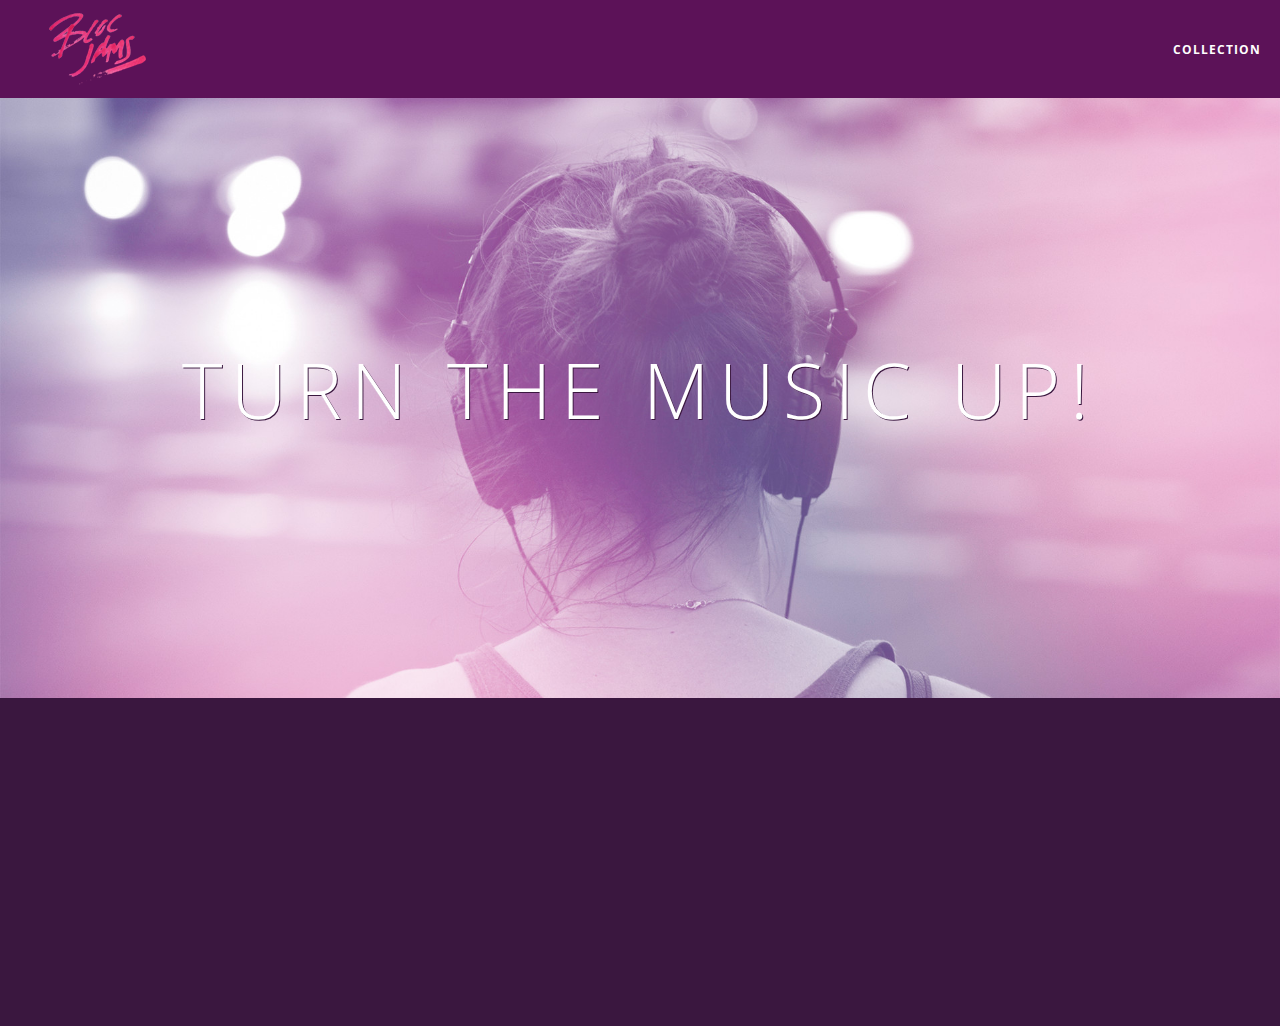
<file: index.html>
<!DOCTYPE html>
<html>

<head>
   <title>Bloc Jams</title>
   <meta name="viewport" content="width=device-width, initial-scale=1">
   <link rel="stylesheet" type="text/css" href="http://fonts.googleapis.com/css?family=Open+Sans:400,800,600,700,300">
   <link rel="stylesheet" type="text/css" href="http://code.ionicframework.com/ionicons/2.0.1/css/ionicons.min.css">
   <link rel="stylesheet" type="text/css" href="styles/normalize.css">
   <link rel="stylesheet" type="text/css" href="styles/main.css">
   <link rel="stylesheet" type="text/css" href="styles/landing.css">
</head>

<body class="landing">
   <nav class="navbar">
      <a href="index.html" class="logo">
         <img src="assets/images/bloc_jams_logo.png" alt="bloc jams logo">
      </a>
      <div class="links-container">
         <a href="collection.html" class="navbar-link">collection</a>
      </div>
   </nav>

   <section class="hero-content">
      <h1 class="hero-title">Turn the music up!</h1>
   </section>

   <section class="selling-points container">
      <!-- selling points -->
      <div class="point column third">
         <span class="ion-music-note"></span>
         <h5 class="point-title">Choose your music</h5>
         <p class="point-description">The world is full of music; why should you have to listen to music that someone else chose?</p>
      </div>
      <div class="point column third">
         <span class="ion-radio-waves"></span>
         <h5 class="point-title">Unlimited, streaming, ad-free</h5>
         <p class="point-description">No arbitrary limits. No distractions.</p>
      </div>
      <div class="point column third">
         <span class="ion-iphone"></span>
         <h5 class="point-title">Mobile enabled</h5>
         <p class="point-description">Listen to your music on the go. This streaming service is available on all mobile platforms.</p>
      </div>
   </section>
   <script src="https://code.jquery.com/jquery-2.1.3.min.js"></script>
   <script src="scripts/utilities.js"></script>
   <script src="scripts/landing.js"></script>
</body>

</html>
</file>
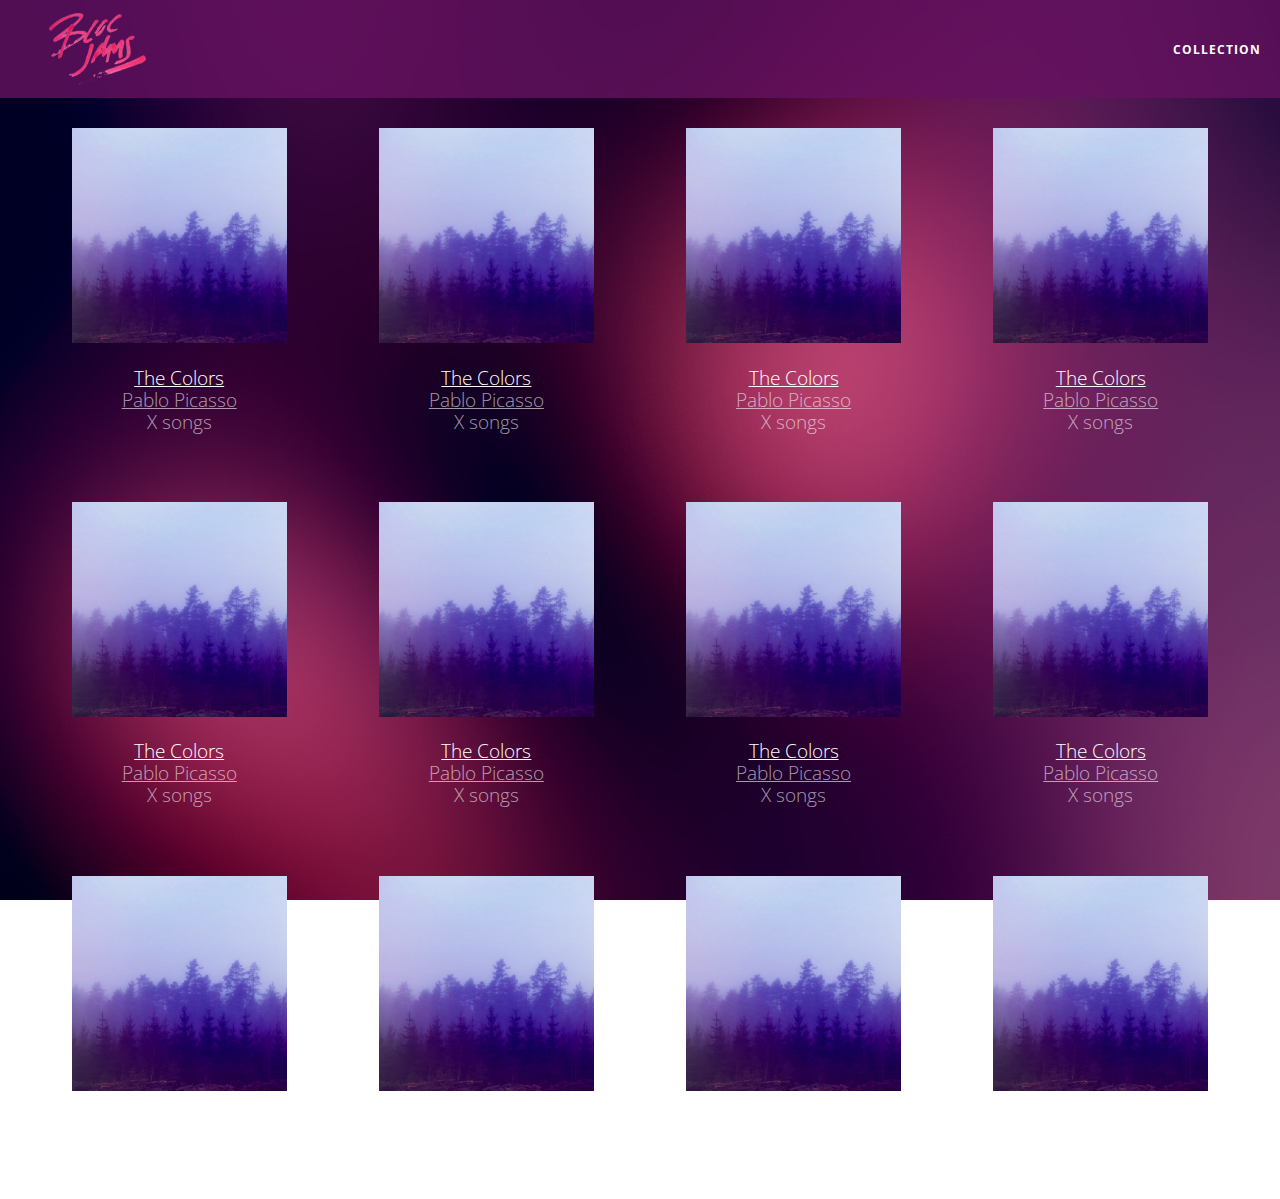
<file: collection.html>
<!DOCTYPE html>
<html>

<head>
   <title>Bloc Jams</title>
   <meta name="viewport" content="width=device-width, initial-scale=1">
   <link rel="stylesheet" type="text/css" href="http://fonts.googleapis.com/css?family=Open+Sans:400,800,600,700,300">
   <link rel="stylesheet" type="text/css" href="http://code.ionicframework.com/ionicons/2.0.1/css/ionicons.min.css">
   <link rel="stylesheet" type="text/css" href="styles/normalize.css">
   <link rel="stylesheet" type="text/css" href="styles/main.css">
   <link rel="stylesheet" type="text/css" href="styles/collection.css">
</head>

<body class="collection">
   <nav class="navbar">
      <!-- nav bar -->
      <a href="index.html" class="logo">
         <img src="assets/images/bloc_jams_logo.png" alt="bloc jams logo">
      </a>
      <div class="links-container">
         <a href="collection.html" class="navbar-link">collection</a>
      </div>
   </nav>
   <section class="album-covers container clearfix"></section>
   <script src="https://code.jquery.com/jquery-2.1.3.min.js"></script>
   <script src="scripts/collection.js"></script>
</body>

</html>
</file>
<file: styles/main.css>
*,
*::before,
*::after {
   -moz-box-sizing: border-box;
   -webkit-box-sizing: border-box;
   box-sizing: border-box;
}

html {
   height: 100%;
   /* makes sure our HTML takes up 100% of the browser window */
   font-size: 100%;
}

body {
   font-family: 'Open Sans';
   /* sets our font to the "Open Sans" typeface */
   color: white;
   /* sets the text color to white */
   min-height: 100%;
   /* says the height of the body must be, at minimum, 100% of the window */
}

.navbar {
   position: relative;
   padding: 0.5rem;
   background-color: rgba(101, 18, 95, 0.8);
   z-index: 1;
}

.navbar .logo {
   position: relative;
   /* positioning will be explained in a resource */
   left: 2rem;
   cursor: pointer;
   /* produces the finger-pointer icon when you hover over the logo */
   cursor: pointer;
   /* produces the finger-pointer icon when you hover over the logo */
}

.navbar .links-container {
   display: table;
   position: absolute;
   top: 0;
   right: 0;
   height: 100px;
   color: white;
   text-decoration: none;
}

.links-container .navbar-link {
   display: table-cell;
   position: relative;
   height: 100%;
   padding-left: 1rem;
   padding-right: 1rem;
   vertical-align: middle;
   color: white;
   font-size: 0.625rem;
   letter-spacing: 0.05rem;
   font-weight: 700;
   text-transform: uppercase;
   text-decoration: none;
   cursor: pointer;
}

.links-container .navbar-link:hover {
   color: rgb(233, 50, 117);
}

.container {
   margin: 0 auto;
   max-width: 64rem;
}

.container.narrow {
   max-width: 56rem;
}


/* Medium screens (640px) */

@media (min-width: 640px) {
   html {
      font-size: 112%;
   }
   .column {
      float: left;
      padding-left: 1rem;
      padding-right: 1rem;
   }
   .column.full {
      width: 100%;
   }
   .column.two-thirds {
      width: 66.7%;
   }
   .column.half {
      width: 50%;
   }
   .column.third {
      width: 33.3%;
   }
   .column.fourth {
      width: 25%;
   }
   .column.flow-opposite {
      float: right;
   }
}


/* Large screens (1024px) */

@media (min-width: 1024px) {
   html {
      font-size: 120%;
   }
}

.clearfix::before,
.clearfix::after {
   content: " ";
   display: table;
}

=======.navbar .links-container {
   display: table;
   position: absolute;
   top: 0;
   right: 0;
   height: 100px;
   color: white;
   text-decoration: none;
}

.links-container .navbar-link {
   display: table-cell;
   position: relative;
   height: 100%;
   padding-left: 1rem;
   padding-right: 1rem;
   vertical-align: middle;
   color: white;
   font-size: 0.625rem;
   letter-spacing: 0.05rem;
   font-weight: 700;
   text-transform: uppercase;
   text-decoration: none;
   cursor: pointer;
}

.links-container .navbar-link:hover {
   color: rgb(233, 50, 117);
}

.links-container .navbar-link:active {
   background-color: white;
}

.container {
   margin: 0 auto;
   max-width: 64rem;
}


/* Medium screens (640px) */

@media (min-width: 640px) {
   html {
      font-size: 112%;
   }
   .column {
      float: left;
      padding-left: 1rem;
      padding-right: 1rem;
   }
   .column.full {
      width: 100%;
   }
   .column.two-thirds {
      width: 66.7%;
   }
   .column.half {
      width: 50%;
   }
   .column.third {
      width: 33.3%;
   }
   .column.fourth {
      width: 25%;
   }
   .column.flow-opposite {
      float: right;
   }
}


/* Large screens (1024px) */

@media (min-width: 1024px) {
   html {
      font-size: 120%;
   }
}

.clearfix::before,
.clearfix::after {
   content: " ";
   display: table;
}

>>>>>>> Checkpoint-5 .clearfix::after {
   clear: both;
}
</file>
<file: styles/landing.css>
body.landing {
   background-color: rgb(58, 23, 63);
}

.hero-content {
   position: relative;
   min-height: 600px;
   background-image: url(../assets/images/bloc_jams_bg.jpg);
   background-repeat: no-repeat;
   background-position: center center;
   background-size: cover;
}

.hero-content .hero-title {
   position: absolute;
   top: 40%;
   -webkit-transform: translateY(-50%);
   -moz-transform: translateY(-50%);
   transform: translateY(-50%);
   width: 100%;
   text-align: center;
   font-size: 4rem;
   font-weight: 300;
   text-transform: uppercase;
   letter-spacing: 0.5rem;
   text-shadow: 1px 1px 0px rgb(58, 23, 63);
}

.selling-points {
   position: relative;
}

.point {
   position: relative;
   padding: 2rem;
   text-align: center;
   opacity: 0;
   -webkit-transform: scaleX(0.9) translateY(3rem);
   -moz-transform: scaleX(0.9) translateY(3rem);
   transform: scaleX(0.9) translateY(3rem);
   -webkit-transition: all 0.25s ease-in-out;
   -moz-transition: all 0.25s ease-in-out;
   transition: all 0.25s ease-in-out;
   -webkit-transition-delay: 0.2s;
   -moz-transition-delay: 0.2s;
   transition-delay: 0.2s;
}

.point .point-title {
   font-size: 1.25rem;
}

.ion-music-note,
.ion-radio-waves,
.ion-iphone {
   color: rgb(233, 50, 117);
   font-size: 5rem;
}
</file>
<file: styles/collection.css>
body.collection {
   background-image: url(../assets/images/blurred_backgrounds/blur_bg_2.jpg);
   background-repeat: no-repeat;
   background-attachment: fixed;
   background-position: center center;
   background-size: cover;
}

.album-covers {
   position: relative;
}

.collection-album-container {
   position: relative;
   margin-top: 30px;
   margin-bottom: 20px;
   text-align: center;
}

.collection-album-container .caption {
   margin-top: 10px;
}

.collection-album-container .caption p {
   font-size: 1rem;
   font-weight: 300;
   color: rgba(255, 255, 255, 0.6);
}

.collection-album-container .caption p a {
   color: rgba(255, 255, 255, 0.6);
}

.collection-album-container .caption p a.album-name {
   color: white;
}

.collection-album-container img {
   width: 80%;
}
</file>
